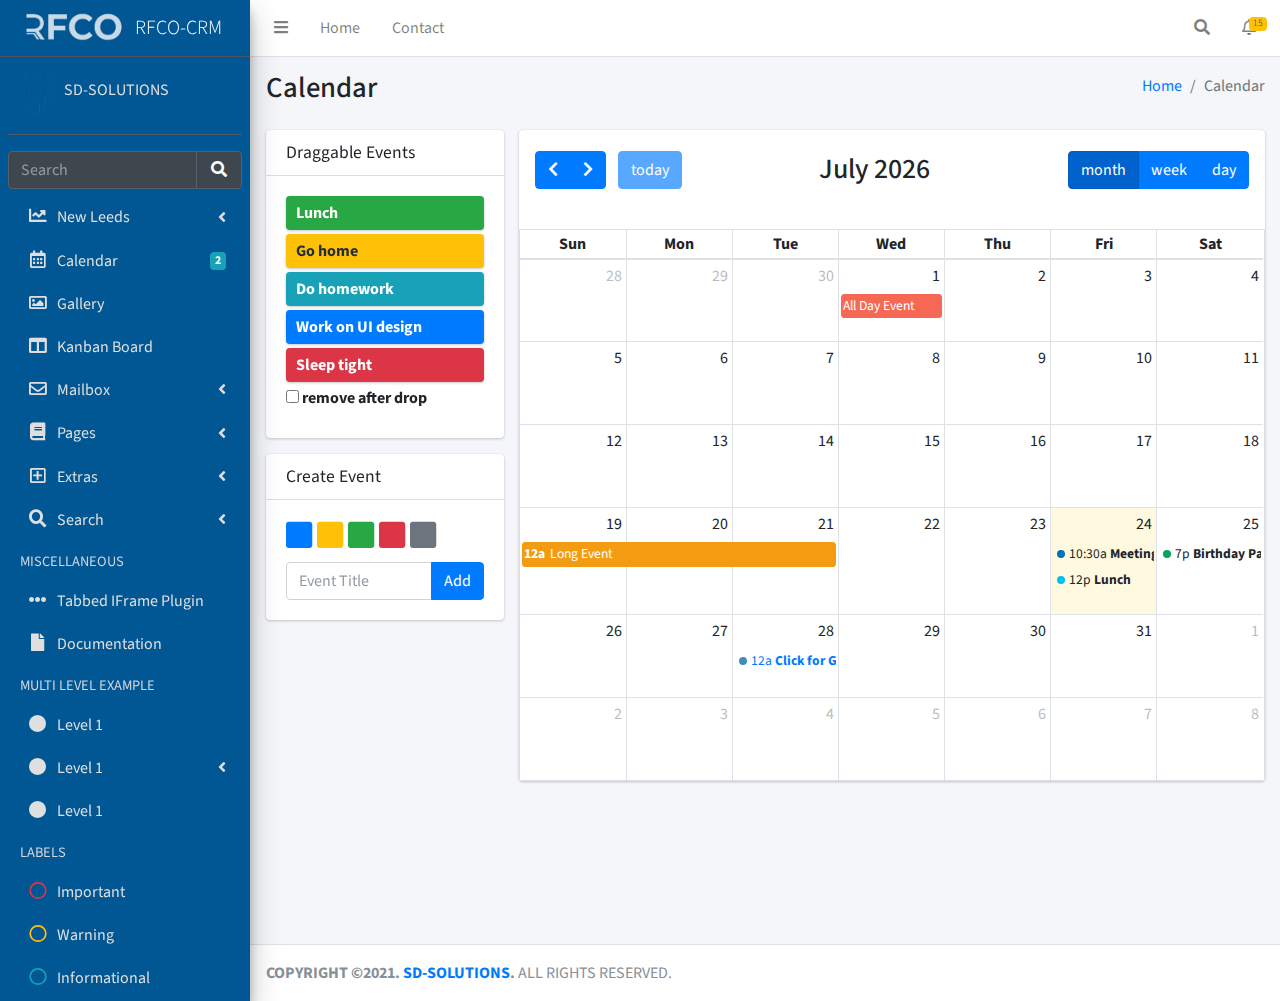
<file: pages/calendar.html>
<!DOCTYPE html>
<html lang="en">
<head>
  <meta charset="utf-8">
  <meta name="viewport" content="width=device-width, initial-scale=1">
  <title>Dashboard | Calendar</title>

  <!-- Google Font: Source Sans Pro -->
  <link rel="stylesheet" href="https://fonts.googleapis.com/css?family=Source+Sans+Pro:300,400,400i,700&display=fallback">
  <!-- Font Awesome -->
  <link rel="stylesheet" href="../plugins/css/all.min.css">
  <!-- fullCalendar -->
  <link rel="stylesheet" href="../plugins/css/main.min.css">
  <!-- Theme style -->
  <link rel="stylesheet" href="../plugins/css/adminlte.min.css">
</head>
<body class="hold-transition sidebar-mini">
<div class="wrapper">
  <!-- Navbar -->
  <nav class="main-header navbar navbar-expand navbar-white navbar-light">
    <!-- Left navbar links -->
    <ul class="navbar-nav">
      <li class="nav-item">
        <a class="nav-link" data-widget="pushmenu" href="#" role="button"
          ><i class="fas fa-bars"></i
        ></a>
      </li>
      <li class="nav-item d-none d-sm-inline-block">
        <a href="#" class="nav-link">Home</a>
      </li>
      <li class="nav-item d-none d-sm-inline-block">
        <a href="#" class="nav-link">Contact</a>
      </li>
    </ul>

    <!-- Right navbar links -->
    <ul class="navbar-nav ml-auto">
      <!-- Navbar Search -->
      <li class="nav-item">
        <a
          class="nav-link"
          data-widget="navbar-search"
          href="#"
          role="button"
        >
          <i class="fas fa-search"></i>
        </a>
        <div class="navbar-search-block">
          <form class="form-inline">
            <div class="input-group input-group-sm">
              <input
                class="form-control form-control-navbar"
                type="search"
                placeholder="Search"
                aria-label="Search"
              />
              <div class="input-group-append">
                <button class="btn btn-navbar" type="submit">
                  <i class="fas fa-search"></i>
                </button>
                <button
                  class="btn btn-navbar"
                  type="button"
                  data-widget="navbar-search"
                >
                  <i class="fas fa-times"></i>
                </button>
              </div>
            </div>
          </form>
        </div>
      </li>

      <!-- Notifications Dropdown Menu -->
      <li class="nav-item dropdown">
        <a class="nav-link" data-toggle="dropdown" href="#">
          <i class="far fa-bell"></i>
          <span class="badge badge-warning navbar-badge">15</span>
        </a>
        <!-- <div class="dropdown-menu dropdown-menu-lg dropdown-menu-right">
          <span class="dropdown-item dropdown-header"
            >15 Notifications</span
          >
          <div class="dropdown-divider"></div>
          <a href="#" class="dropdown-item">
            <i class="fas fa-envelope mr-2"></i> 4 new messages
            <span class="float-right text-muted text-sm">3 mins</span>
          </a>
          <div class="dropdown-divider"></div>
          <a href="#" class="dropdown-item">
            <i class="fas fa-users mr-2"></i> 8 friend requests
            <span class="float-right text-muted text-sm">12 hours</span>
          </a>
          <div class="dropdown-divider"></div>
          <a href="#" class="dropdown-item">
            <i class="fas fa-file mr-2"></i> 3 new reports
            <span class="float-right text-muted text-sm">2 days</span>
          </a>
          <div class="dropdown-divider"></div>
          <a href="#" class="dropdown-item dropdown-footer"
            >See All Notifications</a
          >
        </div> -->
      </li>

      <!-- <li class="nav-item">
        <a class="nav-link" data-widget="fullscreen" href="#" role="button">
          <i class="fas fa-expand-arrows-alt"></i>
        </a>
      </li> -->
      <!-- <li class="nav-item">
        <a
          class="nav-link"
          data-widget="control-sidebar"
          data-slide="true"
          href="#"
          role="button"
        >
          <i class="fas fa-th-large"></i>
        </a>
      </li> -->
    </ul>
  </nav>
  <!-- /.navbar -->

   <!-- Main Sidebar Container -->
   <aside class="main-sidebar sidebar-dark-primary elevation-4">
    <!-- Brand Logo -->
    <a href="" class="brand-link">
      <img
        src="../plugins/media/RFCO_logo.png"
        alt="AdminLTE Logo"
        class="brand-image"
        style="opacity: 0.8"
      />
      <span class="brand-text font-weight-light">RFCO-CRM</span>
    </a>

    <!-- Sidebar -->
    <div class="sidebar">
      <!-- Sidebar user panel (optional) -->
      <div class="user-panel mt-3 pb-3 mb-3 d-flex">
        <div class="image">
          <img src="../plugins/media/logo2.png" alt="User Image" />
        </div>
        <div class="info">
          <a href="#" class="d-block">SD-SOLUTIONS</a>
        </div>
      </div>

      <!-- SidebarSearch Form -->
      <div class="form-inline">
        <div class="input-group" data-widget="sidebar-search">
          <input
            class="form-control form-control-sidebar"
            type="search"
            placeholder="Search"
            aria-label="Search"
          />
          <div class="input-group-append">
            <button class="btn btn-sidebar">
              <i class="fas fa-search fa-fw"></i>
            </button>
          </div>
        </div>
      </div>

      <!-- Sidebar Menu -->
      <nav class="mt-2">
        <ul
          class="nav nav-pills nav-sidebar flex-column"
          data-widget="treeview"
          role="menu"
          data-accordion="false"
        >
          <!-- Add icons to the links using the .nav-icon class
           with font-awesome or any other icon font library -->
          <li class="nav-item">
            <a href="#" class="nav-link">
              <i class="nav-icon fas fa-chart-line"></i>
              <p>
                New Leeds
                <i class="right fas fa-angle-left"></i>
              </p>
            </a>
            <ul class="nav nav-treeview">
              <li class="nav-item">
                <a href="#" class="nav-link">
                  <i class="fas fa-dollar-sign nav-icon"></i>
                  <!-- <i class="far fa-circle nav-icon"></i> -->
                  <p>New Leeds</p>
                </a>
              </li>
              <li class="nav-item">
                <a href="#" class="nav-link">
                  <i class="fas fa-plus-circle nav-icon"></i>
                  <!-- <i class="far fa-circle nav-icon"></i> -->
                  <p>Add New Leeds</p>
                </a>
              </li>
              <!-- <li class="nav-item">
                <a href="./index3.html" class="nav-link">
                  <i class="far fa-circle nav-icon"></i>
                  <p>Dashboard v3</p>
                </a>
              </li> -->
            </ul>
          </li>
          <!-- <li class="nav-item">
            <a href="pages/widgets.html" class="nav-link">
              <i class="nav-icon fas fa-th"></i>
              <p>
                Widgets
                <span class="right badge badge-danger">New</span>
              </p>
            </a>
          </li>
          <li class="nav-item">
            <a href="#" class="nav-link">
              <i class="nav-icon fas fa-copy"></i>
              <p>
                Layout Options
                <i class="fas fa-angle-left right"></i>
                <span class="badge badge-info right">6</span>
              </p>
            </a>
            <ul class="nav nav-treeview">
              <li class="nav-item">
                <a href="pages/layout/top-nav.html" class="nav-link">
                  <i class="far fa-circle nav-icon"></i>
                  <p>Top Navigation</p>
                </a>
              </li>
              <li class="nav-item">
                <a
                  href="pages/layout/top-nav-sidebar.html"
                  class="nav-link"
                >
                  <i class="far fa-circle nav-icon"></i>
                  <p>Top Navigation + Sidebar</p>
                </a>
              </li>
              <li class="nav-item">
                <a href="pages/layout/boxed.html" class="nav-link">
                  <i class="far fa-circle nav-icon"></i>
                  <p>Boxed</p>
                </a>
              </li>
              <li class="nav-item">
                <a href="pages/layout/fixed-sidebar.html" class="nav-link">
                  <i class="far fa-circle nav-icon"></i>
                  <p>Fixed Sidebar</p>
                </a>
              </li>
              <li class="nav-item">
                <a
                  href="pages/layout/fixed-sidebar-custom.html"
                  class="nav-link"
                >
                  <i class="far fa-circle nav-icon"></i>
                  <p>Fixed Sidebar <small>+ Custom Area</small></p>
                </a>
              </li>
              <li class="nav-item">
                <a href="pages/layout/fixed-topnav.html" class="nav-link">
                  <i class="far fa-circle nav-icon"></i>
                  <p>Fixed Navbar</p>
                </a>
              </li>
              <li class="nav-item">
                <a href="pages/layout/fixed-footer.html" class="nav-link">
                  <i class="far fa-circle nav-icon"></i>
                  <p>Fixed Footer</p>
                </a>
              </li>
              <li class="nav-item">
                <a
                  href="pages/layout/collapsed-sidebar.html"
                  class="nav-link"
                >
                  <i class="far fa-circle nav-icon"></i>
                  <p>Collapsed Sidebar</p>
                </a>
              </li>
            </ul>
          </li>
          <li class="nav-item">
            <a href="#" class="nav-link">
              <i class="nav-icon fas fa-chart-pie"></i>
              <p>
                Charts
                <i class="right fas fa-angle-left"></i>
              </p>
            </a>
            <ul class="nav nav-treeview">
              <li class="nav-item">
                <a href="pages/charts/chartjs.html" class="nav-link">
                  <i class="far fa-circle nav-icon"></i>
                  <p>ChartJS</p>
                </a>
              </li>
              <li class="nav-item">
                <a href="pages/charts/flot.html" class="nav-link">
                  <i class="far fa-circle nav-icon"></i>
                  <p>Flot</p>
                </a>
              </li>
              <li class="nav-item">
                <a href="pages/charts/inline.html" class="nav-link">
                  <i class="far fa-circle nav-icon"></i>
                  <p>Inline</p>
                </a>
              </li>
              <li class="nav-item">
                <a href="pages/charts/uplot.html" class="nav-link">
                  <i class="far fa-circle nav-icon"></i>
                  <p>uPlot</p>
                </a>
              </li>
            </ul>
          </li>
          <li class="nav-item">
            <a href="#" class="nav-link">
              <i class="nav-icon fas fa-tree"></i>
              <p>
                UI Elements
                <i class="fas fa-angle-left right"></i>
              </p>
            </a>
            <ul class="nav nav-treeview">
              <li class="nav-item">
                <a href="pages/UI/general.html" class="nav-link">
                  <i class="far fa-circle nav-icon"></i>
                  <p>General</p>
                </a>
              </li>
              <li class="nav-item">
                <a href="pages/UI/icons.html" class="nav-link">
                  <i class="far fa-circle nav-icon"></i>
                  <p>Icons</p>
                </a>
              </li>
              <li class="nav-item">
                <a href="pages/UI/buttons.html" class="nav-link">
                  <i class="far fa-circle nav-icon"></i>
                  <p>Buttons</p>
                </a>
              </li>
              <li class="nav-item">
                <a href="pages/UI/sliders.html" class="nav-link">
                  <i class="far fa-circle nav-icon"></i>
                  <p>Sliders</p>
                </a>
              </li>
              <li class="nav-item">
                <a href="pages/UI/modals.html" class="nav-link">
                  <i class="far fa-circle nav-icon"></i>
                  <p>Modals & Alerts</p>
                </a>
              </li>
              <li class="nav-item">
                <a href="pages/UI/navbar.html" class="nav-link">
                  <i class="far fa-circle nav-icon"></i>
                  <p>Navbar & Tabs</p>
                </a>
              </li>
              <li class="nav-item">
                <a href="pages/UI/timeline.html" class="nav-link">
                  <i class="far fa-circle nav-icon"></i>
                  <p>Timeline</p>
                </a>
              </li>
              <li class="nav-item">
                <a href="pages/UI/ribbons.html" class="nav-link">
                  <i class="far fa-circle nav-icon"></i>
                  <p>Ribbons</p>
                </a>
              </li>
            </ul>
          </li>
          <li class="nav-item">
            <a href="#" class="nav-link">
              <i class="nav-icon fas fa-edit"></i>
              <p>
                Forms
                <i class="fas fa-angle-left right"></i>
              </p>
            </a>
            <ul class="nav nav-treeview">
              <li class="nav-item">
                <a href="pages/forms/general.html" class="nav-link">
                  <i class="far fa-circle nav-icon"></i>
                  <p>General Elements</p>
                </a>
              </li>
              <li class="nav-item">
                <a href="pages/forms/advanced.html" class="nav-link">
                  <i class="far fa-circle nav-icon"></i>
                  <p>Advanced Elements</p>
                </a>
              </li>
              <li class="nav-item">
                <a href="pages/forms/editors.html" class="nav-link">
                  <i class="far fa-circle nav-icon"></i>
                  <p>Editors</p>
                </a>
              </li>
              <li class="nav-item">
                <a href="pages/forms/validation.html" class="nav-link">
                  <i class="far fa-circle nav-icon"></i>
                  <p>Validation</p>
                </a>
              </li>
            </ul>
          </li>
          <li class="nav-item">
            <a href="#" class="nav-link">
              <i class="nav-icon fas fa-table"></i>
              <p>
                Tables
                <i class="fas fa-angle-left right"></i>
              </p>
            </a>
            <ul class="nav nav-treeview">
              <li class="nav-item">
                <a href="pages/tables/simple.html" class="nav-link">
                  <i class="far fa-circle nav-icon"></i>
                  <p>Simple Tables</p>
                </a>
              </li>
              <li class="nav-item">
                <a href="pages/tables/data.html" class="nav-link">
                  <i class="far fa-circle nav-icon"></i>
                  <p>DataTables</p>
                </a>
              </li>
              <li class="nav-item">
                <a href="pages/tables/jsgrid.html" class="nav-link">
                  <i class="far fa-circle nav-icon"></i>
                  <p>jsGrid</p>
                </a>
              </li>
            </ul>
          </li>
          <li class="nav-header">EXAMPLES</li> 
        -->

          <li class="nav-item">
            <a href="pages/calendar.html" class="nav-link">
              <i class="nav-icon far fa-calendar-alt"></i>
              <p>
                Calendar
                <span class="badge badge-info right">2</span>
              </p>
            </a>
          </li>
          <li class="nav-item">
            <a href="pages/gallery.html" class="nav-link">
              <i class="nav-icon far fa-image"></i>
              <p>Gallery</p>
            </a>
          </li>
          <li class="nav-item">
            <a href="pages/kanban.html" class="nav-link">
              <i class="nav-icon fas fa-columns"></i>
              <p>Kanban Board</p>
            </a>
          </li>
          <li class="nav-item">
            <a href="#" class="nav-link">
              <i class="nav-icon far fa-envelope"></i>
              <p>
                Mailbox
                <i class="fas fa-angle-left right"></i>
              </p>
            </a>
            <ul class="nav nav-treeview">
              <li class="nav-item">
                <a href="pages/mailbox/mailbox.html" class="nav-link">
                  <i class="far fa-circle nav-icon"></i>
                  <p>Inbox</p>
                </a>
              </li>
              <li class="nav-item">
                <a href="pages/mailbox/compose.html" class="nav-link">
                  <i class="far fa-circle nav-icon"></i>
                  <p>Compose</p>
                </a>
              </li>
              <li class="nav-item">
                <a href="pages/mailbox/read-mail.html" class="nav-link">
                  <i class="far fa-circle nav-icon"></i>
                  <p>Read</p>
                </a>
              </li>
            </ul>
          </li>
          <li class="nav-item">
            <a href="#" class="nav-link">
              <i class="nav-icon fas fa-book"></i>
              <p>
                Pages
                <i class="fas fa-angle-left right"></i>
              </p>
            </a>
            <ul class="nav nav-treeview">
              <li class="nav-item">
                <a href="pages/examples/invoice.html" class="nav-link">
                  <i class="far fa-circle nav-icon"></i>
                  <p>Invoice</p>
                </a>
              </li>
              <li class="nav-item">
                <a href="pages/examples/profile.html" class="nav-link">
                  <i class="far fa-circle nav-icon"></i>
                  <p>Profile</p>
                </a>
              </li>
              <li class="nav-item">
                <a href="pages/examples/e-commerce.html" class="nav-link">
                  <i class="far fa-circle nav-icon"></i>
                  <p>E-commerce</p>
                </a>
              </li>
              <li class="nav-item">
                <a href="pages/examples/projects.html" class="nav-link">
                  <i class="far fa-circle nav-icon"></i>
                  <p>Projects</p>
                </a>
              </li>
              <li class="nav-item">
                <a href="pages/examples/project-add.html" class="nav-link">
                  <i class="far fa-circle nav-icon"></i>
                  <p>Project Add</p>
                </a>
              </li>
              <li class="nav-item">
                <a href="pages/examples/project-edit.html" class="nav-link">
                  <i class="far fa-circle nav-icon"></i>
                  <p>Project Edit</p>
                </a>
              </li>
              <li class="nav-item">
                <a
                  href="pages/examples/project-detail.html"
                  class="nav-link"
                >
                  <i class="far fa-circle nav-icon"></i>
                  <p>Project Detail</p>
                </a>
              </li>
              <li class="nav-item">
                <a href="pages/examples/contacts.html" class="nav-link">
                  <i class="far fa-circle nav-icon"></i>
                  <p>Contacts</p>
                </a>
              </li>
              <li class="nav-item">
                <a href="pages/examples/faq.html" class="nav-link">
                  <i class="far fa-circle nav-icon"></i>
                  <p>FAQ</p>
                </a>
              </li>
              <li class="nav-item">
                <a href="pages/examples/contact-us.html" class="nav-link">
                  <i class="far fa-circle nav-icon"></i>
                  <p>Contact us</p>
                </a>
              </li>
            </ul>
          </li>
          <li class="nav-item">
            <a href="#" class="nav-link">
              <i class="nav-icon far fa-plus-square"></i>
              <p>
                Extras
                <i class="fas fa-angle-left right"></i>
              </p>
            </a>
            <ul class="nav nav-treeview">
              <li class="nav-item">
                <a href="#" class="nav-link">
                  <i class="far fa-circle nav-icon"></i>
                  <p>
                    Login & Register v1
                    <i class="fas fa-angle-left right"></i>
                  </p>
                </a>
                <ul class="nav nav-treeview">
                  <li class="nav-item">
                    <a href="pages/examples/login.html" class="nav-link">
                      <i class="far fa-circle nav-icon"></i>
                      <p>Login v1</p>
                    </a>
                  </li>
                  <li class="nav-item">
                    <a href="pages/examples/register.html" class="nav-link">
                      <i class="far fa-circle nav-icon"></i>
                      <p>Register v1</p>
                    </a>
                  </li>
                  <li class="nav-item">
                    <a
                      href="pages/examples/forgot-password.html"
                      class="nav-link"
                    >
                      <i class="far fa-circle nav-icon"></i>
                      <p>Forgot Password v1</p>
                    </a>
                  </li>
                  <li class="nav-item">
                    <a
                      href="pages/examples/recover-password.html"
                      class="nav-link"
                    >
                      <i class="far fa-circle nav-icon"></i>
                      <p>Recover Password v1</p>
                    </a>
                  </li>
                </ul>
              </li>
              <li class="nav-item">
                <a href="#" class="nav-link">
                  <i class="far fa-circle nav-icon"></i>
                  <p>
                    Login & Register v2
                    <i class="fas fa-angle-left right"></i>
                  </p>
                </a>
                <ul class="nav nav-treeview">
                  <li class="nav-item">
                    <a href="pages/examples/login-v2.html" class="nav-link">
                      <i class="far fa-circle nav-icon"></i>
                      <p>Login v2</p>
                    </a>
                  </li>
                  <li class="nav-item">
                    <a
                      href="pages/examples/register-v2.html"
                      class="nav-link"
                    >
                      <i class="far fa-circle nav-icon"></i>
                      <p>Register v2</p>
                    </a>
                  </li>
                  <li class="nav-item">
                    <a
                      href="pages/examples/forgot-password-v2.html"
                      class="nav-link"
                    >
                      <i class="far fa-circle nav-icon"></i>
                      <p>Forgot Password v2</p>
                    </a>
                  </li>
                  <li class="nav-item">
                    <a
                      href="pages/examples/recover-password-v2.html"
                      class="nav-link"
                    >
                      <i class="far fa-circle nav-icon"></i>
                      <p>Recover Password v2</p>
                    </a>
                  </li>
                </ul>
              </li>
              <li class="nav-item">
                <a href="pages/examples/lockscreen.html" class="nav-link">
                  <i class="far fa-circle nav-icon"></i>
                  <p>Lockscreen</p>
                </a>
              </li>
              <li class="nav-item">
                <a
                  href="pages/examples/legacy-user-menu.html"
                  class="nav-link"
                >
                  <i class="far fa-circle nav-icon"></i>
                  <p>Legacy User Menu</p>
                </a>
              </li>
              <li class="nav-item">
                <a
                  href="pages/examples/language-menu.html"
                  class="nav-link"
                >
                  <i class="far fa-circle nav-icon"></i>
                  <p>Language Menu</p>
                </a>
              </li>
              <li class="nav-item">
                <a href="pages/examples/404.html" class="nav-link">
                  <i class="far fa-circle nav-icon"></i>
                  <p>Error 404</p>
                </a>
              </li>
              <li class="nav-item">
                <a href="pages/examples/500.html" class="nav-link">
                  <i class="far fa-circle nav-icon"></i>
                  <p>Error 500</p>
                </a>
              </li>
              <li class="nav-item">
                <a href="pages/examples/pace.html" class="nav-link">
                  <i class="far fa-circle nav-icon"></i>
                  <p>Pace</p>
                </a>
              </li>
              <li class="nav-item">
                <a href="pages/examples/blank.html" class="nav-link">
                  <i class="far fa-circle nav-icon"></i>
                  <p>Blank Page</p>
                </a>
              </li>
              <li class="nav-item">
                <a href="starter.html" class="nav-link">
                  <i class="far fa-circle nav-icon"></i>
                  <p>Starter Page</p>
                </a>
              </li>
            </ul>
          </li>
          <li class="nav-item">
            <a href="#" class="nav-link">
              <i class="nav-icon fas fa-search"></i>
              <p>
                Search
                <i class="fas fa-angle-left right"></i>
              </p>
            </a>
            <ul class="nav nav-treeview">
              <li class="nav-item">
                <a href="pages/search/simple.html" class="nav-link">
                  <i class="far fa-circle nav-icon"></i>
                  <p>Simple Search</p>
                </a>
              </li>
              <li class="nav-item">
                <a href="pages/search/enhanced.html" class="nav-link">
                  <i class="far fa-circle nav-icon"></i>
                  <p>Enhanced</p>
                </a>
              </li>
            </ul>
          </li>
          <li class="nav-header">MISCELLANEOUS</li>
          <li class="nav-item">
            <a href="iframe.html" class="nav-link">
              <i class="nav-icon fas fa-ellipsis-h"></i>
              <p>Tabbed IFrame Plugin</p>
            </a>
          </li>
          <li class="nav-item">
            <a href="https://adminlte.io/docs/3.1/" class="nav-link">
              <i class="nav-icon fas fa-file"></i>
              <p>Documentation</p>
            </a>
          </li>
          <li class="nav-header">MULTI LEVEL EXAMPLE</li>
          <li class="nav-item">
            <a href="#" class="nav-link">
              <i class="fas fa-circle nav-icon"></i>
              <p>Level 1</p>
            </a>
          </li>
          <li class="nav-item">
            <a href="#" class="nav-link">
              <i class="nav-icon fas fa-circle"></i>
              <p>
                Level 1
                <i class="right fas fa-angle-left"></i>
              </p>
            </a>
            <ul class="nav nav-treeview">
              <li class="nav-item">
                <a href="#" class="nav-link">
                  <i class="far fa-circle nav-icon"></i>
                  <p>Level 2</p>
                </a>
              </li>
              <li class="nav-item">
                <a href="#" class="nav-link">
                  <i class="far fa-circle nav-icon"></i>
                  <p>
                    Level 2
                    <i class="right fas fa-angle-left"></i>
                  </p>
                </a>
                <ul class="nav nav-treeview">
                  <li class="nav-item">
                    <a href="#" class="nav-link">
                      <i class="far fa-dot-circle nav-icon"></i>
                      <p>Level 3</p>
                    </a>
                  </li>
                  <li class="nav-item">
                    <a href="#" class="nav-link">
                      <i class="far fa-dot-circle nav-icon"></i>
                      <p>Level 3</p>
                    </a>
                  </li>
                  <li class="nav-item">
                    <a href="#" class="nav-link">
                      <i class="far fa-dot-circle nav-icon"></i>
                      <p>Level 3</p>
                    </a>
                  </li>
                </ul>
              </li>
              <li class="nav-item">
                <a href="#" class="nav-link">
                  <i class="far fa-circle nav-icon"></i>
                  <p>Level 2</p>
                </a>
              </li>
            </ul>
          </li>
          <li class="nav-item">
            <a href="#" class="nav-link">
              <i class="fas fa-circle nav-icon"></i>
              <p>Level 1</p>
            </a>
          </li>
          <li class="nav-header">LABELS</li>
          <li class="nav-item">
            <a href="#" class="nav-link">
              <i class="nav-icon far fa-circle text-danger"></i>
              <p class="text">Important</p>
            </a>
          </li>
          <li class="nav-item">
            <a href="#" class="nav-link">
              <i class="nav-icon far fa-circle text-warning"></i>
              <p>Warning</p>
            </a>
          </li>
          <li class="nav-item">
            <a href="#" class="nav-link">
              <i class="nav-icon far fa-circle text-info"></i>
              <p>Informational</p>
            </a>
          </li>
        </ul>
      </nav>
      <!-- /.sidebar-menu -->
    </div>
    <!-- /.sidebar -->
  </aside>

  <!-- Content Wrapper. Contains page content -->
  <div class="content-wrapper">
    <!-- Content Header (Page header) -->
    <section class="content-header">
      <div class="container-fluid">
        <div class="row mb-2">
          <div class="col-sm-6">
            <h1>Calendar</h1>
          </div>
          <div class="col-sm-6">
            <ol class="breadcrumb float-sm-right">
              <li class="breadcrumb-item"><a href="#">Home</a></li>
              <li class="breadcrumb-item active">Calendar</li>
            </ol>
          </div>
        </div>
      </div><!-- /.container-fluid -->
    </section>

    <!-- Main content -->
    <section class="content">
      <div class="container-fluid">
        <div class="row">
          <div class="col-md-3">
            <div class="sticky-top mb-3">
              <div class="card">
                <div class="card-header">
                  <h4 class="card-title">Draggable Events</h4>
                </div>
                <div class="card-body">
                  <!-- the events -->
                  <div id="external-events">
                    <div class="external-event bg-success">Lunch</div>
                    <div class="external-event bg-warning">Go home</div>
                    <div class="external-event bg-info">Do homework</div>
                    <div class="external-event bg-primary">Work on UI design</div>
                    <div class="external-event bg-danger">Sleep tight</div>
                    <div class="checkbox">
                      <label for="drop-remove">
                        <input type="checkbox" id="drop-remove">
                        remove after drop
                      </label>
                    </div>
                  </div>
                </div>
                <!-- /.card-body -->
              </div>
              <!-- /.card -->
              <div class="card">
                <div class="card-header">
                  <h3 class="card-title">Create Event</h3>
                </div>
                <div class="card-body">
                  <div class="btn-group" style="width: 100%; margin-bottom: 10px;">
                    <ul class="fc-color-picker" id="color-chooser">
                      <li><a class="text-primary" href="#"><i class="fas fa-square"></i></a></li>
                      <li><a class="text-warning" href="#"><i class="fas fa-square"></i></a></li>
                      <li><a class="text-success" href="#"><i class="fas fa-square"></i></a></li>
                      <li><a class="text-danger" href="#"><i class="fas fa-square"></i></a></li>
                      <li><a class="text-muted" href="#"><i class="fas fa-square"></i></a></li>
                    </ul>
                  </div>
                  <!-- /btn-group -->
                  <div class="input-group">
                    <input id="new-event" type="text" class="form-control" placeholder="Event Title">

                    <div class="input-group-append">
                      <button id="add-new-event" type="button" class="btn btn-primary">Add</button>
                    </div>
                    <!-- /btn-group -->
                  </div>
                  <!-- /input-group -->
                </div>
              </div>
            </div>
          </div>
          <!-- /.col -->
          <div class="col-md-9">
            <div class="card card-primary">
              <div class="card-body p-0">
                <!-- THE CALENDAR -->
                <div id="calendar"></div>
              </div>
              <!-- /.card-body -->
            </div>
            <!-- /.card -->
          </div>
          <!-- /.col -->
        </div>
        <!-- /.row -->
      </div><!-- /.container-fluid -->
    </section>
    <!-- /.content -->
  </div>
  <!-- /.content-wrapper -->

  <footer class="main-footer">
    <strong
      >COPYRIGHT &copy;2021.
      <a href="https://sdsolutionseg.com/">SD-SOLUTIONS</a>.</strong
    >
    ALL RIGHTS RESERVED.
    <!-- <div class="float-right d-none d-sm-inline-block">
      <b>Version</b> 3.1.0
    </div> -->
  </footer>

  <!-- Control Sidebar -->
  <aside class="control-sidebar control-sidebar-dark">
    <!-- Control sidebar content goes here -->
  </aside>
  <!-- /.control-sidebar -->
</div>
<!-- ./wrapper -->

<!-- jQuery -->
<script src="../plugins/js/jquery.min.js"></script>
<!-- Bootstrap -->
<script src="../plugins/js/bootstrap.bundle.min.js"></script>
<!-- jQuery UI -->
<script src="../plugins/js/jquery-ui.min.js"></script>
<!-- AdminLTE App -->
<script src="../plugins/js/adminlte.min.js"></script>
<!-- fullCalendar 2.2.5 -->
<script src="../plugins/js/moment.min.js"></script>
<script src="../plugins/js/main.js"></script>
<!-- AdminLTE for demo purposes -->
<script src="../plugins/js/demo.js"></script>
<!-- Page specific script -->
<script>
  $(function () {

    /* initialize the external events
     -----------------------------------------------------------------*/
    function ini_events(ele) {
      ele.each(function () {

        // create an Event Object (https://fullcalendar.io/docs/event-object)
        // it doesn't need to have a start or end
        var eventObject = {
          title: $.trim($(this).text()) // use the element's text as the event title
        }

        // store the Event Object in the DOM element so we can get to it later
        $(this).data('eventObject', eventObject)

        // make the event draggable using jQuery UI
        $(this).draggable({
          zIndex        : 1070,
          revert        : true, // will cause the event to go back to its
          revertDuration: 0  //  original position after the drag
        })

      })
    }

    ini_events($('#external-events div.external-event'))

    /* initialize the calendar
     -----------------------------------------------------------------*/
    //Date for the calendar events (dummy data)
    var date = new Date()
    var d    = date.getDate(),
        m    = date.getMonth(),
        y    = date.getFullYear()

    var Calendar = FullCalendar.Calendar;
    var Draggable = FullCalendar.Draggable;

    var containerEl = document.getElementById('external-events');
    var checkbox = document.getElementById('drop-remove');
    var calendarEl = document.getElementById('calendar');

    // initialize the external events
    // -----------------------------------------------------------------

    new Draggable(containerEl, {
      itemSelector: '.external-event',
      eventData: function(eventEl) {
        return {
          title: eventEl.innerText,
          backgroundColor: window.getComputedStyle( eventEl ,null).getPropertyValue('background-color'),
          borderColor: window.getComputedStyle( eventEl ,null).getPropertyValue('background-color'),
          textColor: window.getComputedStyle( eventEl ,null).getPropertyValue('color'),
        };
      }
    });

    var calendar = new Calendar(calendarEl, {
      headerToolbar: {
        left  : 'prev,next today',
        center: 'title',
        right : 'dayGridMonth,timeGridWeek,timeGridDay'
      },
      themeSystem: 'bootstrap',
      //Random default events
      events: [
        {
          title          : 'All Day Event',
          start          : new Date(y, m, 1),
          backgroundColor: '#f56954', //red
          borderColor    : '#f56954', //red
          allDay         : true
        },
        {
          title          : 'Long Event',
          start          : new Date(y, m, d - 5),
          end            : new Date(y, m, d - 2),
          backgroundColor: '#f39c12', //yellow
          borderColor    : '#f39c12' //yellow
        },
        {
          title          : 'Meeting',
          start          : new Date(y, m, d, 10, 30),
          allDay         : false,
          backgroundColor: '#0073b7', //Blue
          borderColor    : '#0073b7' //Blue
        },
        {
          title          : 'Lunch',
          start          : new Date(y, m, d, 12, 0),
          end            : new Date(y, m, d, 14, 0),
          allDay         : false,
          backgroundColor: '#00c0ef', //Info (aqua)
          borderColor    : '#00c0ef' //Info (aqua)
        },
        {
          title          : 'Birthday Party',
          start          : new Date(y, m, d + 1, 19, 0),
          end            : new Date(y, m, d + 1, 22, 30),
          allDay         : false,
          backgroundColor: '#00a65a', //Success (green)
          borderColor    : '#00a65a' //Success (green)
        },
        {
          title          : 'Click for Google',
          start          : new Date(y, m, 28),
          end            : new Date(y, m, 29),
          url            : 'https://www.google.com/',
          backgroundColor: '#3c8dbc', //Primary (light-blue)
          borderColor    : '#3c8dbc' //Primary (light-blue)
        }
      ],
      editable  : true,
      droppable : true, // this allows things to be dropped onto the calendar !!!
      drop      : function(info) {
        // is the "remove after drop" checkbox checked?
        if (checkbox.checked) {
          // if so, remove the element from the "Draggable Events" list
          info.draggedEl.parentNode.removeChild(info.draggedEl);
        }
      }
    });

    calendar.render();
    // $('#calendar').fullCalendar()

    /* ADDING EVENTS */
    var currColor = '#3c8dbc' //Red by default
    // Color chooser button
    $('#color-chooser > li > a').click(function (e) {
      e.preventDefault()
      // Save color
      currColor = $(this).css('color')
      // Add color effect to button
      $('#add-new-event').css({
        'background-color': currColor,
        'border-color'    : currColor
      })
    })
    $('#add-new-event').click(function (e) {
      e.preventDefault()
      // Get value and make sure it is not null
      var val = $('#new-event').val()
      if (val.length == 0) {
        return
      }

      // Create events
      var event = $('<div />')
      event.css({
        'background-color': currColor,
        'border-color'    : currColor,
        'color'           : '#fff'
      }).addClass('external-event')
      event.text(val)
      $('#external-events').prepend(event)

      // Add draggable funtionality
      ini_events(event)

      // Remove event from text input
      $('#new-event').val('')
    })
  })
</script>
</body>
</html>
</file>
<file: plugins/css/main.min.css>
.fc-icon,.fc-unselectable{-moz-user-select:none;-ms-user-select:none}.fc .fc-button,.fc-icon{text-transform:none;text-align:center}.fc-not-allowed,.fc-not-allowed .fc-event{cursor:not-allowed}.fc .fc-button:not(:disabled),.fc a[data-navlink],.fc-event.fc-event-draggable,.fc-event[href]{cursor:pointer}.fc-unselectable{-webkit-user-select:none;user-select:none;-webkit-touch-callout:none;-webkit-tap-highlight-color:transparent}.fc{display:flex;flex-direction:column;font-size:1em}.fc .fc-button,.fc-icon{display:inline-block;font-weight:400}.fc,.fc *,.fc :after,.fc :before{box-sizing:border-box}.fc table{border-collapse:collapse;border-spacing:0;font-size:1em}.fc th{text-align:center}.fc td,.fc th{vertical-align:top;padding:0}.fc .fc-button,.fc .fc-button .fc-icon,.fc .fc-button-group,.fc .fc-timegrid-slot-label{vertical-align:middle}.fc a[data-navlink]:hover{text-decoration:underline}.fc .fc-button:hover,.fc .fc-list-event-title a,a.fc-event,a.fc-event:hover{text-decoration:none}.fc-direction-ltr{direction:ltr;text-align:left}.fc-direction-rtl{direction:rtl;text-align:right}.fc-theme-standard td,.fc-theme-standard th{border:1px solid #ddd;border:1px solid var(--fc-border-color,#ddd)}.fc-liquid-hack td,.fc-liquid-hack th{position:relative}@font-face{font-family:fcicons;src:url("[data-uri]") format('truetype');font-weight:400;font-style:normal}.fc-icon{width:1em;height:1em;-webkit-user-select:none;user-select:none;font-family:fcicons!important;speak:none;font-style:normal;font-variant:normal;line-height:1;-webkit-font-smoothing:antialiased;-moz-osx-font-smoothing:grayscale}.fc-icon-chevron-left:before{content:"\e900"}.fc-icon-chevron-right:before{content:"\e901"}.fc-icon-chevrons-left:before{content:"\e902"}.fc-icon-chevrons-right:before{content:"\e903"}.fc-icon-minus-square:before{content:"\e904"}.fc-icon-plus-square:before{content:"\e905"}.fc-icon-x:before{content:"\e906"}.fc .fc-button{overflow:visible;text-transform:none;margin:0;font-family:inherit}.fc .fc-button::-moz-focus-inner{padding:0;border-style:none}.fc .fc-button{-webkit-appearance:button;-webkit-user-select:none;-moz-user-select:none;-ms-user-select:none;user-select:none;background-color:transparent;border:1px solid transparent;padding:.4em .65em;font-size:1em;line-height:1.5;border-radius:.25em}.fc .fc-button:focus{outline:0;box-shadow:0 0 0 .2rem rgba(44,62,80,.25)}.fc .fc-button-primary:focus,.fc .fc-button-primary:not(:disabled).fc-button-active:focus,.fc .fc-button-primary:not(:disabled):active:focus{box-shadow:0 0 0 .2rem rgba(76,91,106,.5)}.fc .fc-button:disabled{opacity:.65}.fc .fc-button-primary{color:#fff;color:var(--fc-button-text-color,#fff);background-color:#2C3E50;background-color:var(--fc-button-bg-color,#2C3E50);border-color:#2C3E50;border-color:var(--fc-button-border-color,#2C3E50)}.fc .fc-button-primary:hover{color:#fff;color:var(--fc-button-text-color,#fff);background-color:#1e2b37;background-color:var(--fc-button-hover-bg-color,#1e2b37);border-color:#1a252f;border-color:var(--fc-button-hover-border-color,#1a252f)}.fc .fc-button-primary:disabled{color:#fff;color:var(--fc-button-text-color,#fff);background-color:#2C3E50;background-color:var(--fc-button-bg-color,#2C3E50);border-color:#2C3E50;border-color:var(--fc-button-border-color,#2C3E50)}.fc .fc-button-primary:not(:disabled).fc-button-active,.fc .fc-button-primary:not(:disabled):active{color:#fff;color:var(--fc-button-text-color,#fff);background-color:#1a252f;background-color:var(--fc-button-active-bg-color,#1a252f);border-color:#151e27;border-color:var(--fc-button-active-border-color,#151e27)}.fc .fc-button .fc-icon{font-size:1.5em}.fc .fc-button-group{position:relative;display:inline-flex}.fc .fc-button-group>.fc-button{position:relative;flex:1 1 auto}.fc .fc-button-group>.fc-button.fc-button-active,.fc .fc-button-group>.fc-button:active,.fc .fc-button-group>.fc-button:focus,.fc .fc-button-group>.fc-button:hover{z-index:1}.fc-direction-ltr .fc-button-group>.fc-button:not(:first-child){margin-left:-1px;border-top-left-radius:0;border-bottom-left-radius:0}.fc-direction-ltr .fc-button-group>.fc-button:not(:last-child){border-top-right-radius:0;border-bottom-right-radius:0}.fc-direction-rtl .fc-button-group>.fc-button:not(:first-child){margin-right:-1px;border-top-right-radius:0;border-bottom-right-radius:0}.fc-direction-rtl .fc-button-group>.fc-button:not(:last-child){border-top-left-radius:0;border-bottom-left-radius:0}.fc .fc-toolbar{display:flex;justify-content:space-between;align-items:center}.fc .fc-toolbar.fc-header-toolbar{margin-bottom:1.5em}.fc .fc-toolbar.fc-footer-toolbar{margin-top:1.5em}.fc .fc-toolbar-title{font-size:1.75em;margin:0}.fc-direction-ltr .fc-toolbar>*>:not(:first-child){margin-left:.75em}.fc-direction-rtl .fc-toolbar>*>:not(:first-child){margin-right:.75em}.fc-direction-rtl .fc-toolbar-ltr{flex-direction:row-reverse}.fc .fc-scroller{-webkit-overflow-scrolling:touch;position:relative}.fc .fc-scroller-liquid{height:100%}.fc .fc-scroller-liquid-absolute{position:absolute;top:0;right:0;left:0;bottom:0}.fc .fc-scroller-harness{position:relative;overflow:hidden;direction:ltr}.fc .fc-scroller-harness-liquid{height:100%}.fc-direction-rtl .fc-scroller-harness>.fc-scroller{direction:rtl}.fc-theme-standard .fc-scrollgrid{border:1px solid #ddd;border:1px solid var(--fc-border-color,#ddd)}.fc .fc-scrollgrid,.fc .fc-scrollgrid-section-footer>*,.fc .fc-scrollgrid-section-header>*{border-bottom-width:0}.fc .fc-scrollgrid,.fc .fc-scrollgrid table{width:100%;table-layout:fixed}.fc .fc-scrollgrid table{border-top-style:hidden;border-left-style:hidden;border-right-style:hidden}.fc .fc-scrollgrid{border-collapse:separate;border-right-width:0}.fc .fc-scrollgrid-liquid{height:100%}.fc .fc-scrollgrid-section,.fc .fc-scrollgrid-section table,.fc .fc-scrollgrid-section>td{height:1px}.fc .fc-scrollgrid-section-liquid{height:auto}.fc .fc-scrollgrid-section-liquid>td{height:100%}.fc .fc-scrollgrid-section>*{border-top-width:0;border-left-width:0}.fc .fc-scrollgrid-section-body table,.fc .fc-scrollgrid-section-footer table{border-bottom-style:hidden}.fc .fc-scrollgrid-section-sticky>*{background:var(--fc-page-bg-color,#fff);position:-webkit-sticky;position:sticky;z-index:2}.fc .fc-scrollgrid-section-header.fc-scrollgrid-section-sticky>*{top:0}.fc .fc-scrollgrid-section-footer.fc-scrollgrid-section-sticky>*{bottom:0}.fc .fc-scrollgrid-sticky-shim{height:1px;margin-bottom:-1px}.fc-sticky{position:-webkit-sticky;position:sticky}.fc .fc-view-harness{flex-grow:1;position:relative}.fc .fc-bg-event,.fc .fc-highlight,.fc .fc-non-business,.fc .fc-view-harness-active>.fc-view{position:absolute;top:0;left:0;right:0;bottom:0}.fc .fc-col-header-cell-cushion{display:inline-block;padding:2px 4px}.fc .fc-non-business{background:rgba(215,215,215,.3);background:var(--fc-non-business-color,rgba(215,215,215,.3))}.fc .fc-bg-event{background:var(--fc-bg-event-color,#8fdf82);opacity:.3;opacity:var(--fc-bg-event-opacity,.3)}.fc .fc-bg-event .fc-event-title{margin:.5em;font-size:.85em;font-size:var(--fc-small-font-size,.85em);font-style:italic}.fc .fc-highlight{background:rgba(188,232,241,.3);background:var(--fc-highlight-color,rgba(188,232,241,.3))}.fc .fc-cell-shaded,.fc .fc-day-disabled{background:rgba(208,208,208,.3);background:var(--fc-neutral-bg-color,rgba(208,208,208,.3))}.fc-event .fc-event-main{position:relative;z-index:2}.fc-event-dragging:not(.fc-event-selected){opacity:.75}.fc-event-dragging.fc-event-selected{box-shadow:0 2px 7px rgba(0,0,0,.3)}.fc-event .fc-event-resizer{display:none;position:absolute;z-index:4}.fc-event-selected .fc-event-resizer,.fc-event:hover .fc-event-resizer,.fc-h-event{display:block}.fc-event-selected .fc-event-resizer{border-radius:4px;border-radius:calc(var(--fc-event-resizer-dot-total-width,8px)/ 2);border-width:1px;border-width:var(--fc-event-resizer-dot-border-width,1px);width:8px;width:var(--fc-event-resizer-dot-total-width,8px);height:8px;height:var(--fc-event-resizer-dot-total-width,8px);border-style:solid;border-color:inherit;background:var(--fc-page-bg-color,#fff)}.fc-event-selected .fc-event-resizer:before{content:'';position:absolute;top:-20px;left:-20px;right:-20px;bottom:-20px}.fc-event-selected{box-shadow:0 2px 5px rgba(0,0,0,.2)}.fc-event-selected:before{content:"";position:absolute;z-index:3;top:0;left:0;right:0;bottom:0}.fc-event-selected:after{content:"";background:rgba(0,0,0,.25);background:var(--fc-event-selected-overlay-color,rgba(0,0,0,.25));position:absolute;z-index:1;top:-1px;left:-1px;right:-1px;bottom:-1px}.fc-h-event{border:1px solid #3788d8;border:1px solid var(--fc-event-border-color,#3788d8);background-color:#3788d8;background-color:var(--fc-event-bg-color,#3788d8)}.fc-h-event .fc-event-main{color:#fff;color:var(--fc-event-text-color,#fff)}.fc-h-event .fc-event-main-frame{display:flex}.fc-h-event .fc-event-time{max-width:100%;overflow:hidden}.fc-h-event .fc-event-title-container{flex-grow:1;flex-shrink:1;min-width:0}.fc-h-event .fc-event-title{display:inline-block;vertical-align:top;left:0;right:0;max-width:100%;overflow:hidden}.fc-h-event.fc-event-selected:before{top:-10px;bottom:-10px}.fc-direction-ltr .fc-daygrid-block-event:not(.fc-event-start),.fc-direction-rtl .fc-daygrid-block-event:not(.fc-event-end){border-top-left-radius:0;border-bottom-left-radius:0;border-left-width:0}.fc-direction-ltr .fc-daygrid-block-event:not(.fc-event-end),.fc-direction-rtl .fc-daygrid-block-event:not(.fc-event-start){border-top-right-radius:0;border-bottom-right-radius:0;border-right-width:0}.fc-h-event:not(.fc-event-selected) .fc-event-resizer{top:0;bottom:0;width:8px;width:var(--fc-event-resizer-thickness,8px)}.fc-direction-ltr .fc-h-event:not(.fc-event-selected) .fc-event-resizer-start,.fc-direction-rtl .fc-h-event:not(.fc-event-selected) .fc-event-resizer-end{cursor:w-resize;left:-4px;left:calc(var(--fc-event-resizer-thickness,8px)/ -2)}.fc-direction-ltr .fc-h-event:not(.fc-event-selected) .fc-event-resizer-end,.fc-direction-rtl .fc-h-event:not(.fc-event-selected) .fc-event-resizer-start{cursor:e-resize;right:-4px;right:calc(var(--fc-event-resizer-thickness,8px)/ -2)}.fc-h-event.fc-event-selected .fc-event-resizer{top:50%;margin-top:-4px;margin-top:calc(var(--fc-event-resizer-dot-total-width,8px)/ -2)}.fc-direction-ltr .fc-h-event.fc-event-selected .fc-event-resizer-start,.fc-direction-rtl .fc-h-event.fc-event-selected .fc-event-resizer-end{left:-4px;left:calc(var(--fc-event-resizer-dot-total-width,8px)/ -2)}.fc-direction-ltr .fc-h-event.fc-event-selected .fc-event-resizer-end,.fc-direction-rtl .fc-h-event.fc-event-selected .fc-event-resizer-start{right:-4px;right:calc(var(--fc-event-resizer-dot-total-width,8px)/ -2)}:root{--fc-daygrid-event-dot-width:8px;--fc-list-event-dot-width:10px;--fc-list-event-hover-bg-color:#f5f5f5}.fc .fc-popover{position:fixed;top:0;box-shadow:0 2px 6px rgba(0,0,0,.15)}.fc .fc-popover-header{display:flex;flex-direction:row;justify-content:space-between;align-items:center;padding:3px 4px}.fc .fc-popover-title{margin:0 2px}.fc .fc-popover-close{cursor:pointer;opacity:.65;font-size:1.1em}.fc-theme-standard .fc-popover{border:1px solid #ddd;border:1px solid var(--fc-border-color,#ddd);background:var(--fc-page-bg-color,#fff)}.fc-theme-standard .fc-popover-header{background:rgba(208,208,208,.3);background:var(--fc-neutral-bg-color,rgba(208,208,208,.3))}.fc-daygrid-day-events:after,.fc-daygrid-day-events:before,.fc-daygrid-day-frame:after,.fc-daygrid-day-frame:before,.fc-daygrid-event-harness:after,.fc-daygrid-event-harness:before{content:"";clear:both;display:table}.fc .fc-daygrid-body{position:relative;z-index:1}.fc .fc-daygrid-day.fc-day-today{background-color:rgba(255,220,40,.15);background-color:var(--fc-today-bg-color,rgba(255,220,40,.15))}.fc .fc-daygrid-day-frame{position:relative;min-height:100%}.fc .fc-daygrid-day-top{display:flex;flex-direction:row-reverse}.fc .fc-day-other .fc-daygrid-day-top{opacity:.3}.fc .fc-daygrid-day-number{position:relative;z-index:4;padding:4px}.fc .fc-daygrid-day-events{margin-top:1px}.fc .fc-daygrid-body-balanced .fc-daygrid-day-events{position:absolute;left:0;right:0}.fc .fc-daygrid-body-unbalanced .fc-daygrid-day-events{position:relative;min-height:2em}.fc .fc-daygrid-body-natural .fc-daygrid-day-events{margin-bottom:1em}.fc .fc-daygrid-event-harness{position:relative}.fc .fc-daygrid-event-harness-abs{position:absolute;top:0;left:0;right:0}.fc .fc-daygrid-bg-harness{position:absolute;top:0;bottom:0}.fc .fc-daygrid-day-bg .fc-non-business{z-index:1}.fc .fc-daygrid-day-bg .fc-bg-event{z-index:2}.fc .fc-daygrid-day-bg .fc-highlight{z-index:3}.fc .fc-daygrid-event{z-index:6;margin-top:1px}.fc .fc-daygrid-event.fc-event-mirror{z-index:7}.fc .fc-daygrid-day-bottom{font-size:.85em;margin:2px 3px 0}.fc .fc-daygrid-more-link{position:relative;z-index:4;cursor:pointer}.fc .fc-daygrid-week-number{position:absolute;z-index:5;top:0;padding:2px;min-width:1.5em;text-align:center;background-color:rgba(208,208,208,.3);background-color:var(--fc-neutral-bg-color,rgba(208,208,208,.3));color:grey;color:var(--fc-neutral-text-color,grey)}.fc .fc-more-popover{z-index:8}.fc .fc-more-popover .fc-popover-body{min-width:220px;padding:10px}.fc-direction-ltr .fc-daygrid-event.fc-event-start,.fc-direction-rtl .fc-daygrid-event.fc-event-end{margin-left:2px}.fc-direction-ltr .fc-daygrid-event.fc-event-end,.fc-direction-rtl .fc-daygrid-event.fc-event-start{margin-right:2px}.fc-direction-ltr .fc-daygrid-week-number{left:0;border-radius:0 0 3px}.fc-direction-rtl .fc-daygrid-week-number{right:0;border-radius:0 0 0 3px}.fc-liquid-hack .fc-daygrid-day-frame{position:static}.fc-daygrid-event{position:relative;white-space:nowrap;border-radius:3px;font-size:.85em;font-size:var(--fc-small-font-size,.85em)}.fc-daygrid-block-event .fc-event-time{font-weight:700}.fc-daygrid-block-event .fc-event-time,.fc-daygrid-block-event .fc-event-title{padding:1px}.fc-daygrid-dot-event{display:flex;align-items:center;padding:2px 0}.fc-daygrid-dot-event .fc-event-title{flex-grow:1;flex-shrink:1;min-width:0;overflow:hidden;font-weight:700}.fc-daygrid-dot-event.fc-event-mirror,.fc-daygrid-dot-event:hover{background:rgba(0,0,0,.1)}.fc-daygrid-dot-event.fc-event-selected:before{top:-10px;bottom:-10px}.fc-daygrid-event-dot{margin:0 4px;box-sizing:content-box;width:0;height:0;border:4px solid #3788d8;border:calc(var(--fc-daygrid-event-dot-width,8px)/ 2) solid var(--fc-event-border-color,#3788d8);border-radius:4px;border-radius:calc(var(--fc-daygrid-event-dot-width,8px)/ 2)}.fc-direction-ltr .fc-daygrid-event .fc-event-time{margin-right:3px}.fc-direction-rtl .fc-daygrid-event .fc-event-time{margin-left:3px}.fc-v-event{display:block;border:1px solid #3788d8;border:1px solid var(--fc-event-border-color,#3788d8);background-color:#3788d8;background-color:var(--fc-event-bg-color,#3788d8)}.fc-v-event .fc-event-main{color:#fff;color:var(--fc-event-text-color,#fff);height:100%}.fc-v-event .fc-event-main-frame{height:100%;display:flex;flex-direction:column}.fc-v-event .fc-event-time{flex-grow:0;flex-shrink:0;max-height:100%;overflow:hidden}.fc-v-event .fc-event-title-container{flex-grow:1;flex-shrink:1;min-height:0}.fc-v-event .fc-event-title{top:0;bottom:0;max-height:100%;overflow:hidden}.fc-v-event:not(.fc-event-start){border-top-width:0;border-top-left-radius:0;border-top-right-radius:0}.fc-v-event:not(.fc-event-end){border-bottom-width:0;border-bottom-left-radius:0;border-bottom-right-radius:0}.fc-v-event.fc-event-selected:before{left:-10px;right:-10px}.fc-v-event .fc-event-resizer-start{cursor:n-resize}.fc-v-event .fc-event-resizer-end{cursor:s-resize}.fc-v-event:not(.fc-event-selected) .fc-event-resizer{height:8px;height:var(--fc-event-resizer-thickness,8px);left:0;right:0}.fc-v-event:not(.fc-event-selected) .fc-event-resizer-start{top:-4px;top:calc(var(--fc-event-resizer-thickness,8px)/ -2)}.fc-v-event:not(.fc-event-selected) .fc-event-resizer-end{bottom:-4px;bottom:calc(var(--fc-event-resizer-thickness,8px)/ -2)}.fc-v-event.fc-event-selected .fc-event-resizer{left:50%;margin-left:-4px;margin-left:calc(var(--fc-event-resizer-dot-total-width,8px)/ -2)}.fc-v-event.fc-event-selected .fc-event-resizer-start{top:-4px;top:calc(var(--fc-event-resizer-dot-total-width,8px)/ -2)}.fc-v-event.fc-event-selected .fc-event-resizer-end{bottom:-4px;bottom:calc(var(--fc-event-resizer-dot-total-width,8px)/ -2)}.fc .fc-timegrid .fc-daygrid-body{z-index:2}.fc .fc-timegrid-axis-chunk>table,.fc .fc-timegrid-body,.fc .fc-timegrid-slots{position:relative;z-index:1}.fc .fc-timegrid-divider{padding:0 0 2px}.fc .fc-timegrid-body{min-height:100%}.fc .fc-timegrid-axis-chunk{position:relative}.fc .fc-timegrid-slot{height:1.5em;border-bottom:0}.fc .fc-timegrid-slot:empty:before{content:'\00a0'}.fc .fc-timegrid-slot-minor{border-top-style:dotted}.fc .fc-timegrid-slot-label-cushion{display:inline-block;white-space:nowrap}.fc .fc-timegrid-axis-cushion,.fc .fc-timegrid-slot-label-cushion{padding:0 4px}.fc .fc-timegrid-axis-frame-liquid{height:100%}.fc .fc-timegrid-axis-frame{overflow:hidden;display:flex;align-items:center;justify-content:flex-end}.fc .fc-timegrid-axis-cushion{max-width:60px;flex-shrink:0}.fc-direction-ltr .fc-timegrid-slot-label-frame{text-align:right}.fc-direction-rtl .fc-timegrid-slot-label-frame{text-align:left}.fc-liquid-hack .fc-timegrid-axis-frame-liquid{height:auto;position:absolute;top:0;right:0;bottom:0;left:0}.fc .fc-timegrid-col.fc-day-today{background-color:rgba(255,220,40,.15);background-color:var(--fc-today-bg-color,rgba(255,220,40,.15))}.fc .fc-timegrid-col-frame{min-height:100%;position:relative}.fc-liquid-hack .fc-timegrid-col-frame{height:auto;position:absolute;top:0;right:0;bottom:0;left:0}.fc-media-screen .fc-timegrid-cols{position:absolute;top:0;left:0;right:0;bottom:0}.fc-media-screen .fc-timegrid-cols>table{height:100%}.fc-media-screen .fc-timegrid-col-bg,.fc-media-screen .fc-timegrid-col-events,.fc-media-screen .fc-timegrid-now-indicator-container{position:absolute;top:0;left:0;right:0}.fc-media-screen .fc-timegrid-event-harness{position:absolute}.fc .fc-timegrid-col-bg{z-index:2}.fc .fc-timegrid-col-bg .fc-non-business{z-index:1}.fc .fc-timegrid-col-bg .fc-bg-event{z-index:2}.fc .fc-timegrid-col-bg .fc-highlight,.fc .fc-timegrid-col-events{z-index:3}.fc .fc-timegrid-bg-harness{position:absolute;left:0;right:0}.fc .fc-timegrid-now-indicator-container{bottom:0;overflow:hidden}.fc-direction-ltr .fc-timegrid-col-events{margin:0 2.5% 0 2px}.fc-direction-rtl .fc-timegrid-col-events{margin:0 2px 0 2.5%}.fc-timegrid-event-harness-inset .fc-timegrid-event,.fc-timegrid-event.fc-event-mirror{box-shadow:0 0 0 1px #fff;box-shadow:0 0 0 1px var(--fc-page-bg-color,#fff)}.fc-timegrid-event{font-size:.85em;font-size:var(--fc-small-font-size,.85em);border-radius:3px}.fc-timegrid-event .fc-event-main{padding:1px 1px 0}.fc-timegrid-event .fc-event-time{white-space:nowrap;font-size:.85em;font-size:var(--fc-small-font-size,.85em);margin-bottom:1px}.fc-timegrid-event-condensed .fc-event-main-frame{flex-direction:row;overflow:hidden}.fc-timegrid-event-condensed .fc-event-time:after{content:'\00a0-\00a0'}.fc-timegrid-event-condensed .fc-event-title{font-size:.85em;font-size:var(--fc-small-font-size,.85em)}.fc-media-screen .fc-timegrid-event{position:absolute;top:0;bottom:1px;left:0;right:0}.fc .fc-timegrid-now-indicator-line{position:absolute;z-index:4;left:0;right:0;border-style:solid;border-color:red;border-color:var(--fc-now-indicator-color,red);border-width:1px 0 0}.fc .fc-timegrid-now-indicator-arrow{position:absolute;z-index:4;margin-top:-5px;border-style:solid;border-color:red;border-color:var(--fc-now-indicator-color,red)}.fc-direction-ltr .fc-timegrid-now-indicator-arrow{left:0;border-width:5px 0 5px 6px;border-top-color:transparent;border-bottom-color:transparent}.fc-direction-rtl .fc-timegrid-now-indicator-arrow{right:0;border-width:5px 6px 5px 0;border-top-color:transparent;border-bottom-color:transparent}.fc-theme-standard .fc-list{border:1px solid #ddd;border:1px solid var(--fc-border-color,#ddd)}.fc .fc-list-empty{background-color:rgba(208,208,208,.3);background-color:var(--fc-neutral-bg-color,rgba(208,208,208,.3));height:100%;display:flex;justify-content:center;align-items:center}.fc .fc-list-empty-cushion{margin:5em 0}.fc .fc-list-table{width:100%;border-style:hidden}.fc .fc-list-table tr>*{border-left:0;border-right:0}.fc .fc-list-sticky .fc-list-day>*{position:-webkit-sticky;position:sticky;top:0;background:var(--fc-page-bg-color,#fff)}.fc .fc-list-table th{padding:0}.fc .fc-list-day-cushion,.fc .fc-list-table td{padding:8px 14px}.fc .fc-list-day-cushion:after{content:"";clear:both;display:table}.fc-theme-standard .fc-list-day-cushion{background-color:rgba(208,208,208,.3);background-color:var(--fc-neutral-bg-color,rgba(208,208,208,.3))}.fc-direction-ltr .fc-list-day-text,.fc-direction-rtl .fc-list-day-side-text{float:left}.fc-direction-ltr .fc-list-day-side-text,.fc-direction-rtl .fc-list-day-text{float:right}.fc-direction-ltr .fc-list-table .fc-list-event-graphic{padding-right:0}.fc-direction-rtl .fc-list-table .fc-list-event-graphic{padding-left:0}.fc .fc-list-event.fc-event-forced-url{cursor:pointer}.fc .fc-list-event:hover td{background-color:#f5f5f5;background-color:var(--fc-list-event-hover-bg-color,#f5f5f5)}.fc .fc-list-event-graphic,.fc .fc-list-event-time{white-space:nowrap;width:1px}.fc .fc-list-event-dot{display:inline-block;box-sizing:content-box;width:0;height:0;border:5px solid #3788d8;border:calc(var(--fc-list-event-dot-width,10px)/ 2) solid var(--fc-event-border-color,#3788d8);border-radius:5px;border-radius:calc(var(--fc-list-event-dot-width,10px)/ 2)}.fc .fc-list-event-title a{color:inherit}.fc .fc-list-event.fc-event-forced-url:hover a{text-decoration:underline}.fc-theme-bootstrap a:not([href]){color:inherit}
</file>
